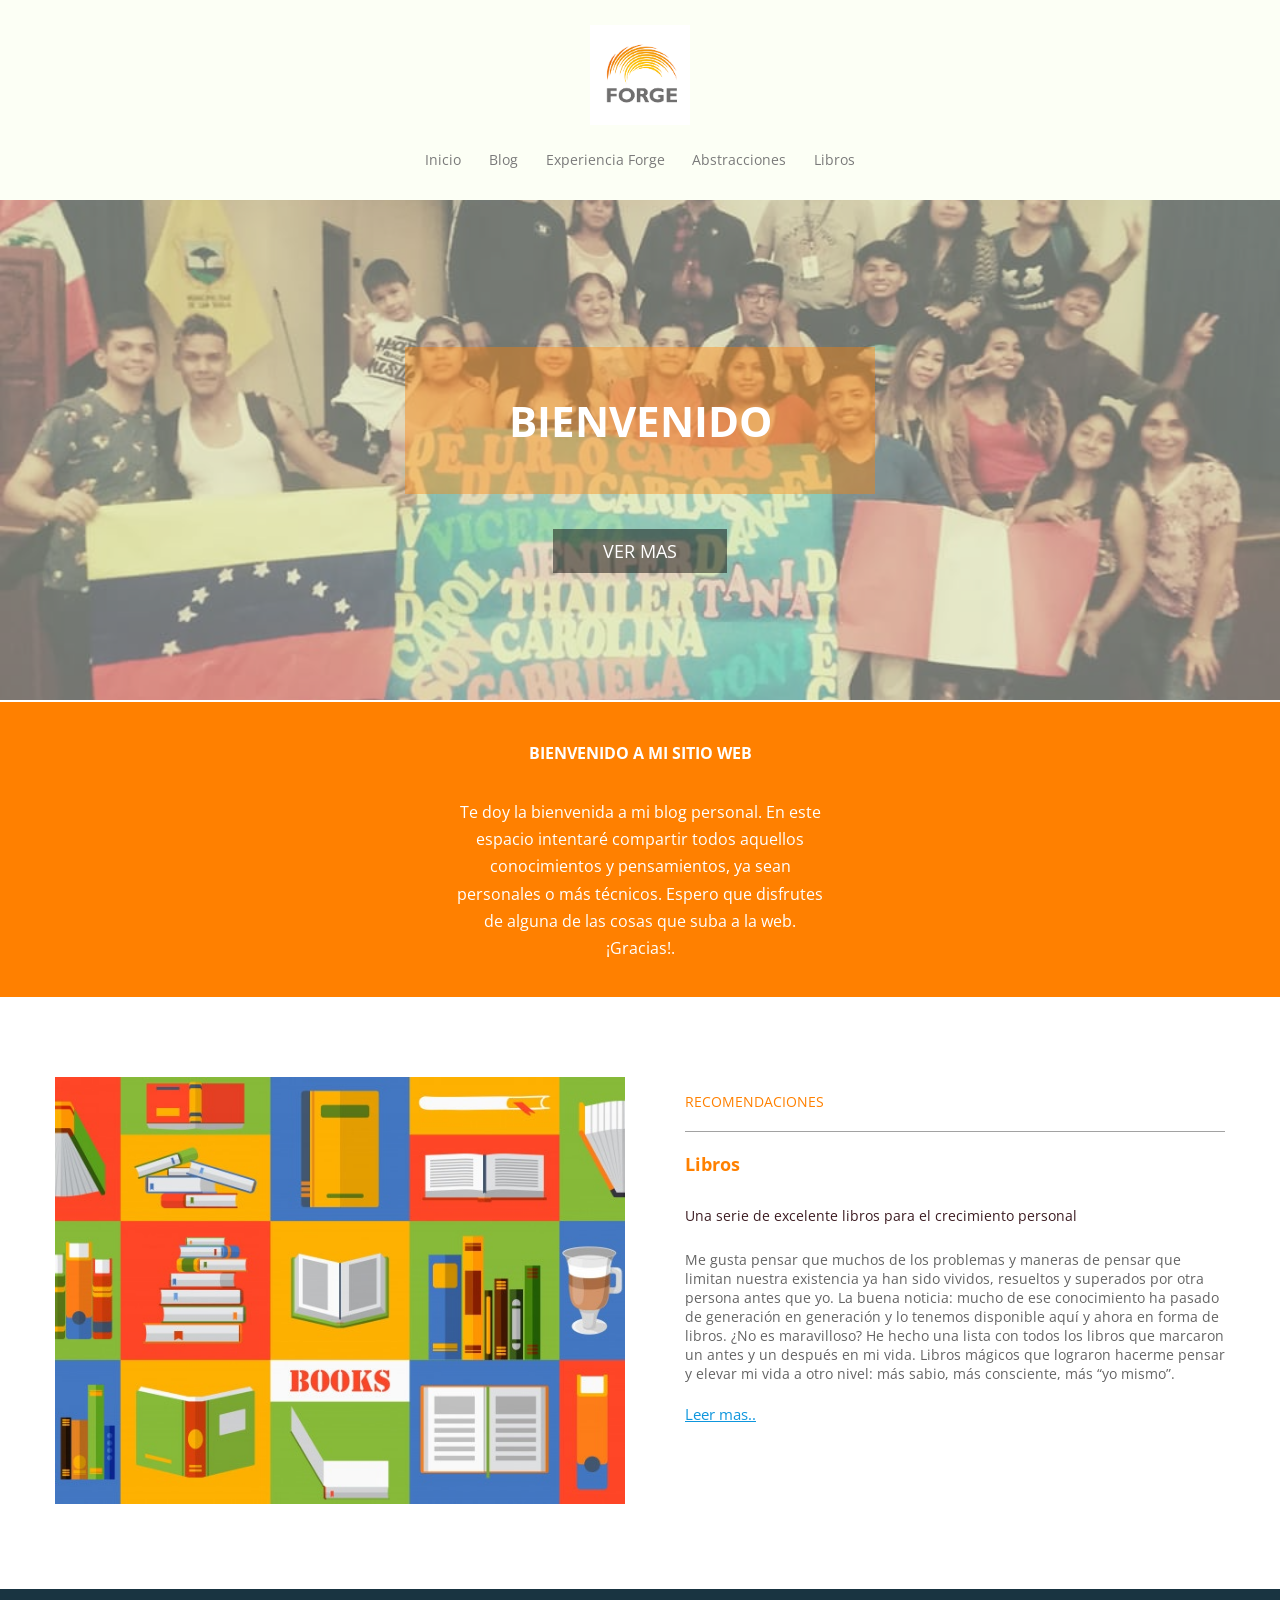
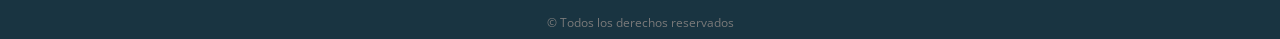
<file: index.html>
<!DOCTYPE html>
<html>
  <head>
    <meta charset="utf-8">
    <meta name="viewport" content="width=device-width, initial-scale=1.0, maximum-scale=1.0, minimum-scale=1.0, user-scalable=no">
    <title>Web Romano</title>
    <link href="https://fonts.googleapis.com/css?family=Open+Sans:400,700" rel="stylesheet">
    <link rel="stylesheet" href="css/estilos.css">
    <script type="text/javascript" src="js/prefixfree.min.js"></script>
  </head>
  <body>
    <!-- Encabezado -->
    <header>

      <div class="contenedor">
        <div class="logo">
          <img src="img/forge.png" alt="Logo">
        </div>
        <nav class="menu">
          <a href="#">Inicio</a>
          <a href="blog.html">Blog</a>
          <a href="miexpforge.html">Experiencia Forge</a>
          <a href="abstracciones.html">Abstracciones</a>
          <a href="libros.html">Libros</a>
        </nav>
      </div>
    </header>

    <!-- Banner principal -->
    <section class="banner">
      <div>
        <div class="contenedor llamada-accion">
          <p></p>
          <h2>BIENVENIDO</h2>
          <a href="blog.html">VER MAS</a>
        </div>
      </div>
    </section>

    <!-- Sección de bienvenida -->
    <section class="bienvenida">
      <div class="contenedor">
        <h3>BIENVENIDO A MI SITIO WEB</h3>
        <p>Te doy la bienvenida a mi blog personal. En este espacio intentaré compartir todos aquellos conocimientos y pensamientos, ya sean personales o más técnicos. Espero que disfrutes de alguna de las cosas que suba a la web. ¡Gracias!.</p>
      </div>
    </section>

    <!-- Sección sobre nosotros -->
    <section class="nosotros">
      <div class="contenedor">
        <div class="foto-equipo">
          <img src="img/libros3.jpg" alt="Foto de nuestro equipo">
        </div>
        <div class="conocenos">
          <p>RECOMENDACIONES</p>
          <h3>Libros</h3>
          <p>Una serie de excelente libros para el crecimiento personal</p>
          <p>Me gusta pensar que muchos de los problemas y maneras de pensar que limitan nuestra existencia ya han sido vividos, resueltos y superados por otra persona antes que yo. La buena noticia: mucho de ese conocimiento ha pasado de generación en generación y lo tenemos disponible aquí y ahora en forma de libros. ¿No es maravilloso?

He hecho una lista con todos los libros que marcaron un antes y un después en mi vida. Libros mágicos que lograron hacerme pensar y elevar mi vida a otro nivel: más sabio, más consciente, más “yo mismo”.</p>
          <a href="libros.html">Leer mas..</a>
        </div>
      </div>
    </section>

    <!-- Pie de página -->
    <footer>
      <div class="top-footer"></div>
      <div class="center-footer">
        <div class="contenedor">
          <!-- <div class="widget">
            <h4>LOREM IPSUM DOLOR</h4>
            <p>Lorem ipsum dolor sit amet, consectetuer adipiscing elit. Donec odio. Quisque volutpat mattis eros. Nullam malesuada erat ut turpis. Suspendisse urna nibh, viverra non, semper suscipit, posuere a, pede.</p>
          </div>

          <div class="widget">
            <h4>LOREM IPSUM DOLOR</h4>
            <p>Lorem ipsum dolor sit amet, consectetuer adipiscing elit. Donec odio. Quisque volutpat mattis eros. Nullam malesuada erat ut turpis. Suspendisse urna nibh, viverra non, semper suscipit, posuere a, pede.</p>
          </div> -->
        </div>
      </div>
      <div class="bottom-footer">
        <p>&copy; Todos los derechos reservados</p>
      </div>
    </footer>
  </body>
</html>
</file>
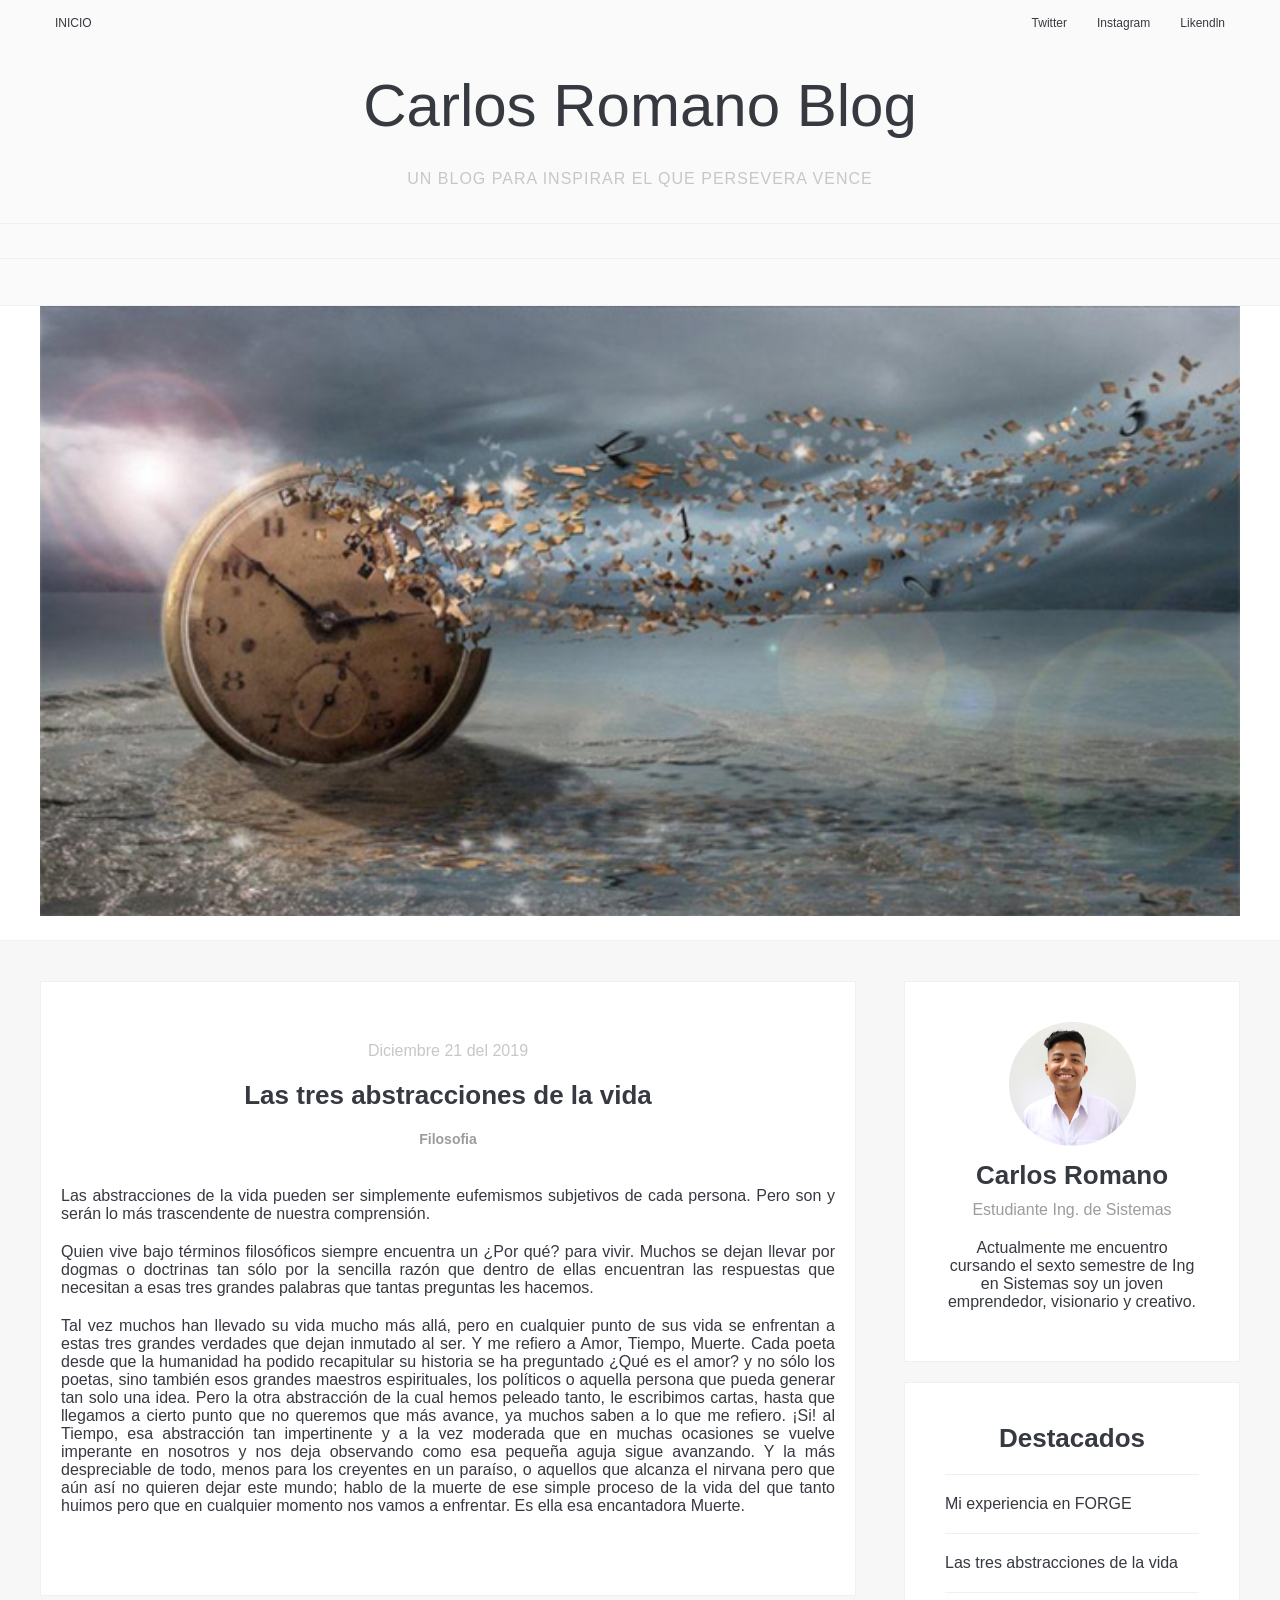
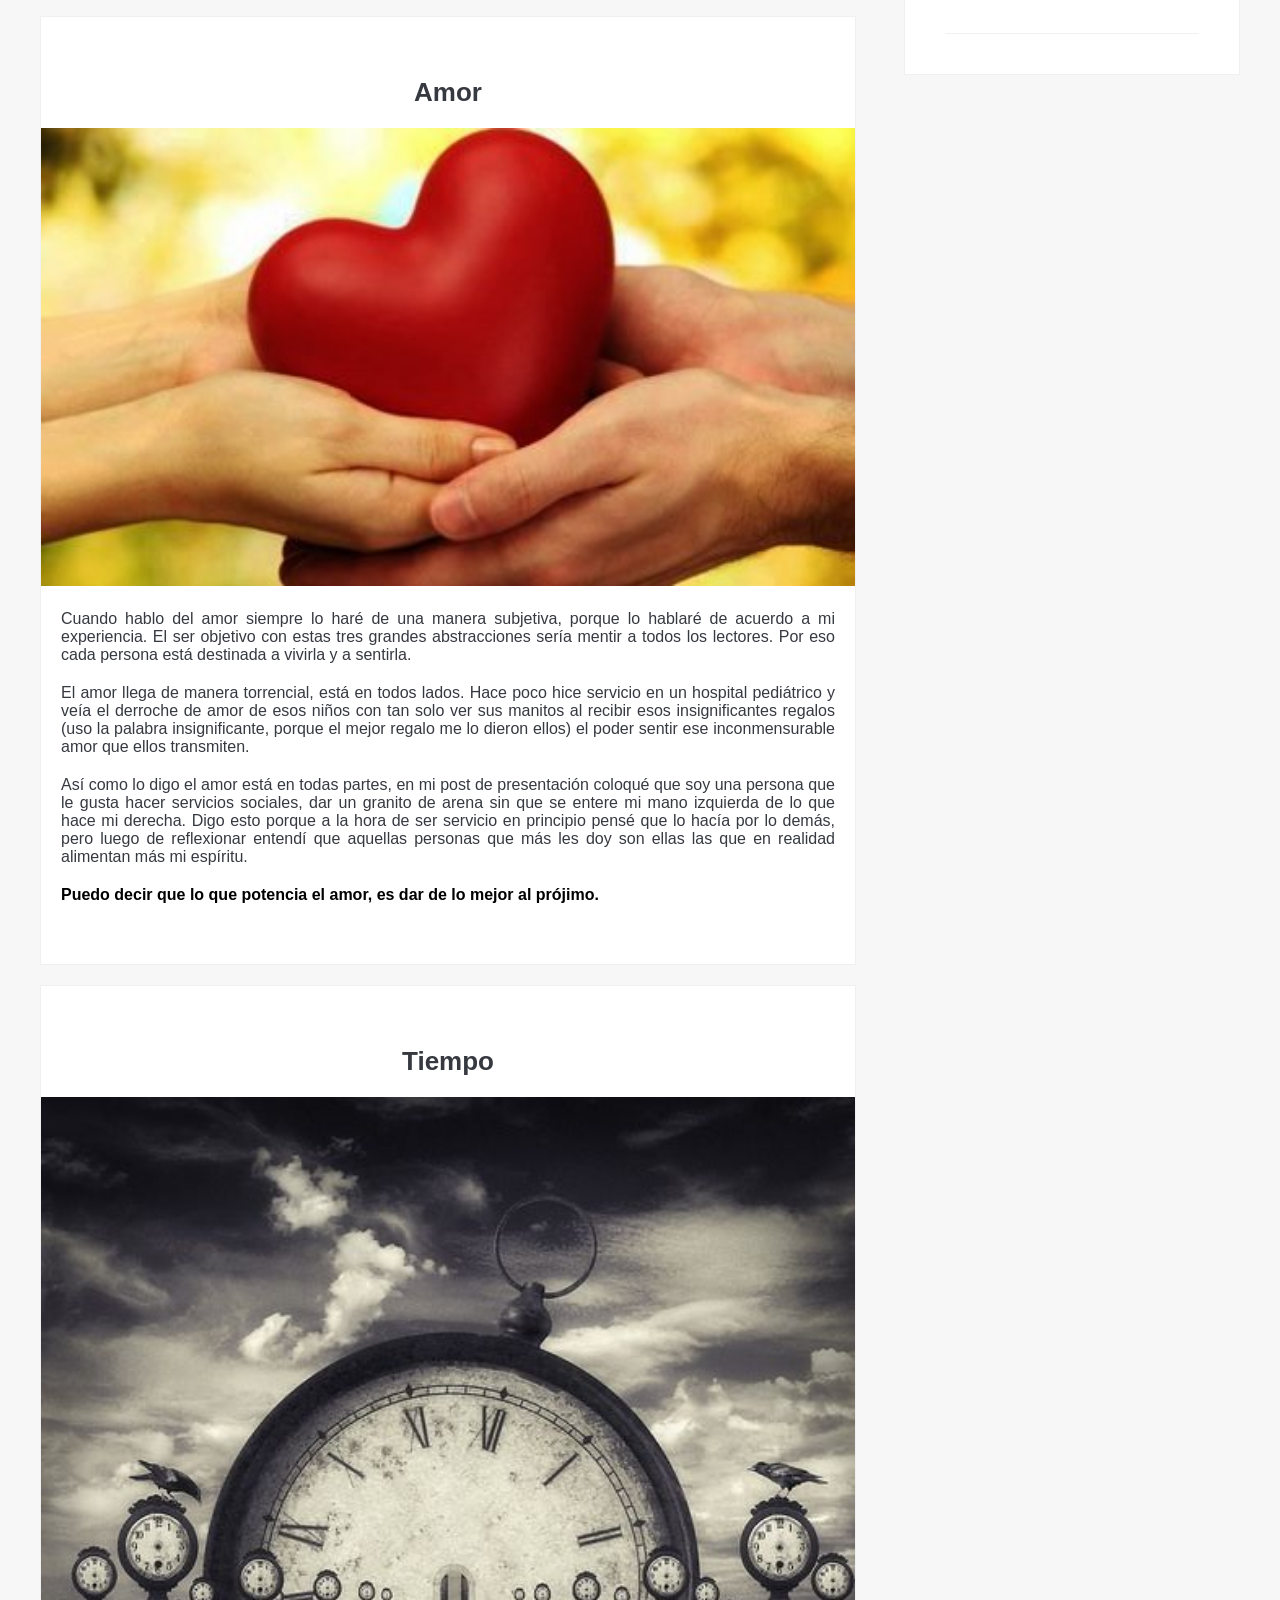
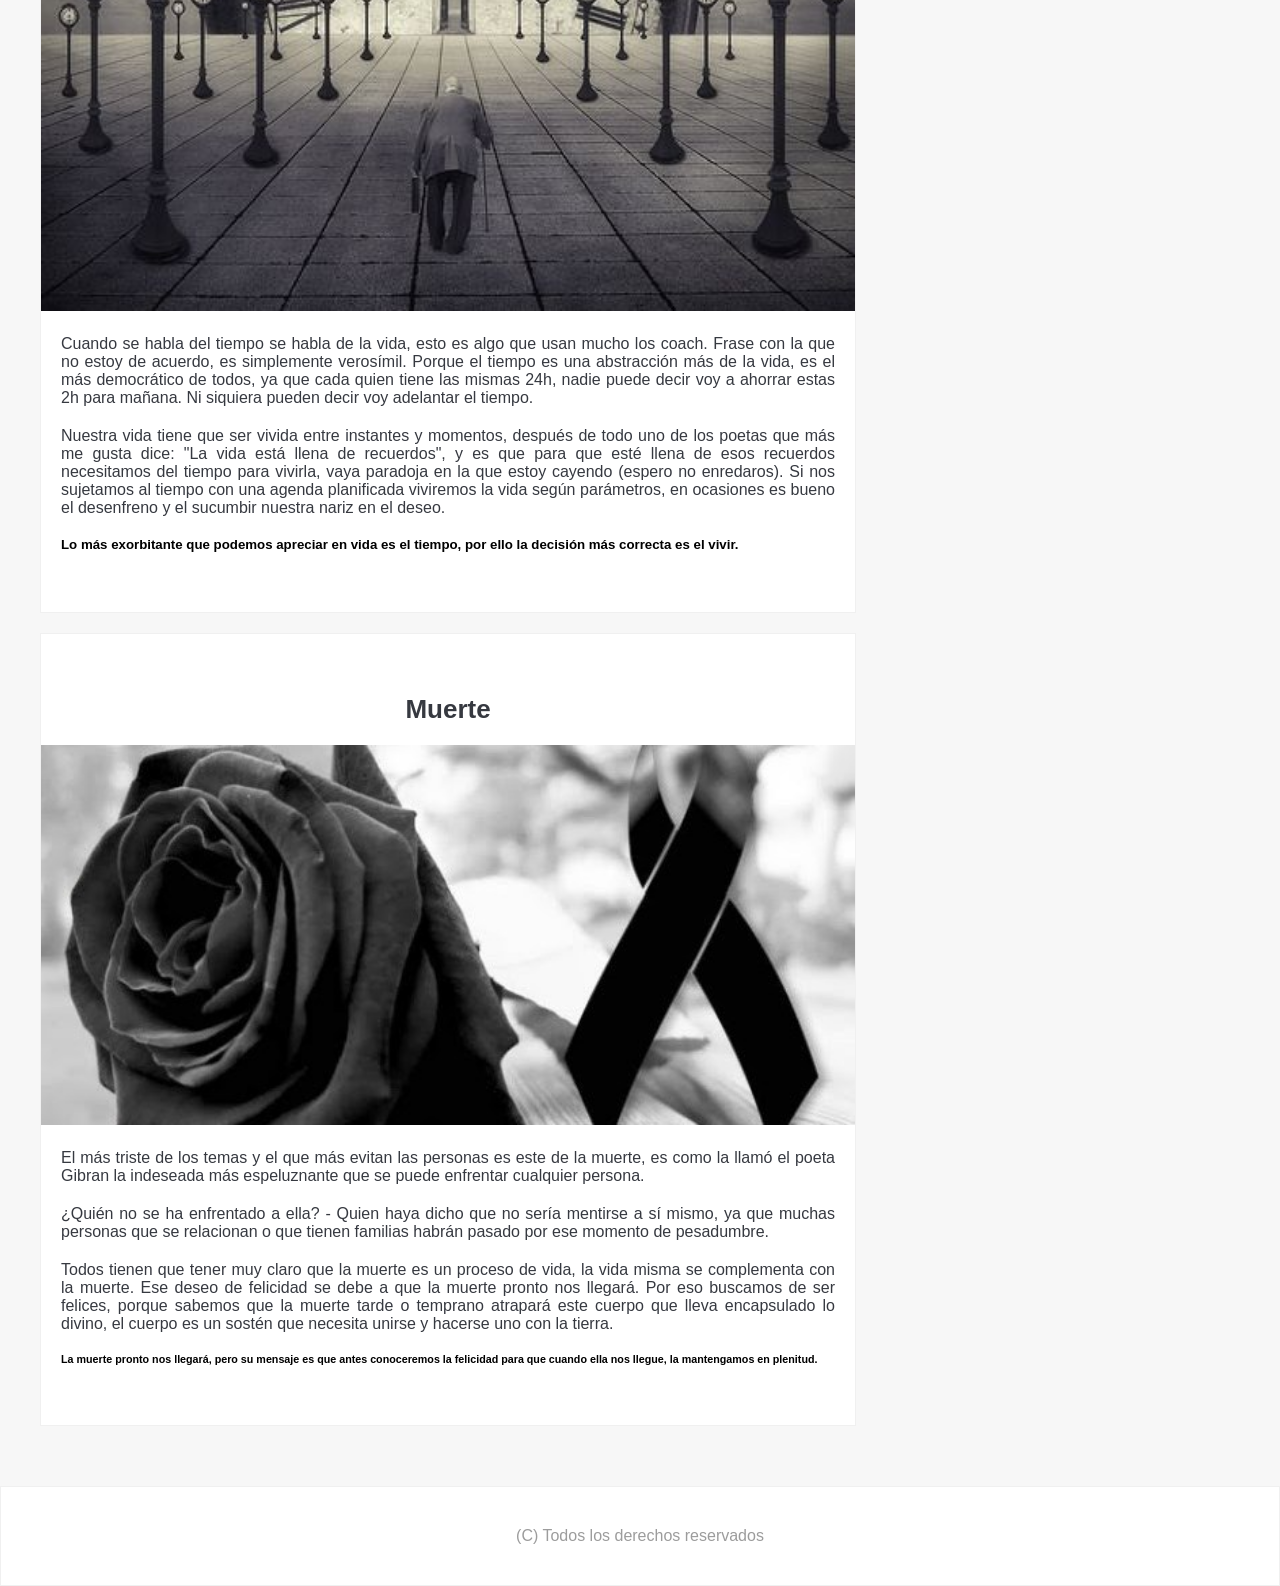
<file: abstracciones.html>
<!DOCTYPE html>
<html lang="en" dir="ltr">
<head>
  <meta charset="utf-8">
  <meta name="viewport" content="width=device-width, initial-scale=1.0, maximum-scale=1.0, minimum-scale=1.0, user-scalable=no">
  <title>Web Romano</title>
  <link href="https://fonts.googleapis.com/css?family=Open+Sans:400,700" rel="stylesheet">
  <link rel="stylesheet" href="css1/estilo.css">
  <script type="text/javascript" src="js/prefixfree.min.js"></script>
</head>
  <body>

    <div class="header">
      <div class="top-header">
        <div class="contenedor">
          <div class="top-menu">
            <ul>
              <li><a href="index.html">INICIO</a></li>

            </ul>
          </div>

          <div class="top-redes">
            <ul>
              <li><a href="https://www.linkedin.com/in/romano96/">Likendln</a></li>
              <li><a href="https://www.instagram.com/daniel96romano/?hl=es-la">Instagram</a></li>
              <li><a href="#">Twitter</a></li>
            </ul>
          </div>

        </div>


        <div class="titulo-blog">
          <div class="contenedor">
            <h1><a href="index.html">Carlos Romano Blog</a></h1>
            <p class="subtitulo">UN BLOG PARA INSPIRAR EL QUE PERSEVERA VENCE</p>
          </div>

        </div>

        <div class="menu-principal">
          <div class="contenedor">
            <ul>

            </ul>

          </div>

        </div>

      </div>
    </div>

    <div class="main">
      <div class="banner">
        <div class="contenedor">
          <div class="banner-principal">
            <img src="img/abstracciones.png" alt="Banner-principal">

          </div>

        </div>
      </div>

        <div class="blog">
          <div class="contenedor">
            <div class="articulos-blog">
              <div class="articulo">
                <p class="fecha-articulo">Diciembre 21 del 2019</p>
                <h3 class="titulo-articulo">Las tres abstracciones de la vida</h3>
                <p class="categoria-articulo">Filosofia</p>

                <div class="texto-articulo">
                  <p>Las abstracciones de la vida pueden ser simplemente eufemismos subjetivos de cada persona. Pero son y serán lo más trascendente de nuestra comprensión.</p>
                  <p>Quien vive bajo términos filosóficos siempre encuentra un ¿Por qué? para vivir. Muchos se dejan llevar por dogmas o doctrinas tan sólo por la sencilla razón que dentro de ellas encuentran las respuestas que necesitan a esas tres grandes palabras que tantas preguntas les hacemos.</p>
                  <p>Tal vez muchos han llevado su vida mucho más allá, pero en cualquier punto de sus vida se enfrentan a estas tres grandes verdades que dejan inmutado al ser. Y me refiero a Amor, Tiempo, Muerte. Cada poeta desde que la humanidad ha podido recapitular su historia se ha preguntado ¿Qué es el amor? y no sólo los poetas, sino también esos grandes maestros espirituales, los políticos o aquella persona que pueda generar tan solo una idea. Pero la otra abstracción de la cual hemos peleado tanto, le escribimos cartas, hasta que llegamos a cierto punto que no queremos que más avance, ya muchos saben a lo que me refiero. ¡Si! al Tiempo, esa abstracción tan impertinente y a la vez moderada que en muchas ocasiones se vuelve imperante en nosotros y nos deja observando como esa pequeña aguja sigue avanzando. Y la más despreciable de todo, menos para los creyentes en un paraíso, o aquellos que alcanza el nirvana pero que aún así no quieren dejar este mundo; hablo de la muerte de ese simple proceso de la vida del que tanto huimos pero que en cualquier momento nos vamos a enfrentar. Es ella esa encantadora Muerte.</p>
                </div>

              </div>

              <div class="articulo">

                <h3 class="titulo-articulo">Amor</h3>

                <img src="img/amor.jpg" alt="banner-amor">
                <div class="texto-articulo">
                  <p>Cuando hablo del amor siempre lo haré de una manera subjetiva, porque lo hablaré de acuerdo a mi experiencia. El ser objetivo con estas tres grandes abstracciones sería mentir a todos los lectores. Por eso cada persona está destinada a vivirla y a sentirla.</p>
                  <p>El amor llega de manera torrencial, está en todos lados. Hace poco hice servicio en un hospital pediátrico y veía el derroche de amor de esos niños con tan solo ver sus manitos al recibir esos insignificantes regalos (uso la palabra insignificante, porque el mejor regalo me lo dieron ellos) el poder sentir ese inconmensurable amor que ellos transmiten.</p>
                  <p>Así como lo digo el amor está en todas partes, en mi post de presentación coloqué que soy una persona que le gusta hacer servicios sociales, dar un granito de arena sin que se entere mi mano izquierda de lo que hace mi derecha. Digo esto porque a la hora de ser servicio en principio pensé que lo hacía por lo demás, pero luego de reflexionar entendí que aquellas personas que más les doy son ellas las que en realidad alimentan más mi espíritu.</p>
                  <h4>Puedo decir que lo que potencia el amor, es dar de lo mejor al prójimo.</h4>
                </div>

              </div>

              <div class="articulo">
                <h3 class="titulo-articulo">Tiempo</h3>
                <img src="img/tiempo.jpg" alt="banner-tiempo">
                <div class="texto-articulo">
                  <p>Cuando se habla del tiempo se habla de la vida, esto es algo que usan mucho los coach. Frase con la que no estoy de acuerdo, es simplemente verosímil. Porque el tiempo es una abstracción más de la vida, es el más democrático de todos, ya que cada quien tiene las mismas 24h, nadie puede decir voy a ahorrar estas 2h para mañana. Ni siquiera pueden decir voy adelantar el tiempo.</p>
                  <p>Nuestra vida tiene que ser vivida entre instantes y momentos, después de todo uno de los poetas que más me gusta dice: "La vida está llena de recuerdos", y es que para que esté llena de esos recuerdos necesitamos del tiempo para vivirla, vaya paradoja en la que estoy cayendo (espero no enredaros). Si nos sujetamos al tiempo con una agenda planificada viviremos la vida según parámetros, en ocasiones es bueno el desenfreno y el sucumbir nuestra nariz en el deseo.</p>
                  <h5>Lo más exorbitante que podemos apreciar en vida es el tiempo, por ello la decisión más correcta es el vivir.</h5>
                </div>

              </div>

              <div class="articulo">
                <h3 class="titulo-articulo">Muerte</h3>
                <img src="img/muerte.jpg" alt="banner-muerte">
                <div class="texto-articulo">
                  <p>El más triste de los temas y el que más evitan las personas es este de la muerte, es como la llamó el poeta Gibran la indeseada más espeluznante que se puede enfrentar cualquier persona.</p>
                  <p>¿Quién no se ha enfrentado a ella? - Quien haya dicho que no sería mentirse a sí mismo, ya que muchas personas que se relacionan o que tienen familias habrán pasado por ese momento de pesadumbre.</p>
                  <p>Todos tienen que tener muy claro que la muerte es un proceso de vida, la vida misma se complementa con la muerte. Ese deseo de felicidad se debe a que la muerte pronto nos llegará. Por eso buscamos de ser felices, porque sabemos que la muerte tarde o temprano atrapará este cuerpo que lleva encapsulado lo divino, el cuerpo es un sostén que necesita unirse y hacerse uno con la tierra.</p>
                  <h6>La muerte pronto nos llegará, pero su mensaje es que antes conoceremos la felicidad para que cuando ella nos llegue, la mantengamos en plenitud.</h6>
                </div>

              </div>

            </div>



            <div class="aside">
              <div class="widget">
                <div class="autor-widget">
                  <div class="foto-autor">
                    <img src="img/Foto.png" alt="Foto del autor">
                  </div>
                  <div class="datos-autor">
                    <h3 class="nombre">Carlos Romano</h3>
                    <p class="profesion">Estudiante Ing. de Sistemas</p>
                    <p class="info">Actualmente me encuentro cursando el sexto semestre de Ing en Sistemas soy un joven emprendedor, visionario y creativo.</p>
                  </div>
                </div>
              </div>

              <div class="widget">
                <div class="destacados-widget">
                  <h3 class="titulo-destacados">Destacados</h3>
                  <ul>
                    <li><a href="miexpforge.html">Mi experiencia en FORGE</a></li>
                    <li><a href="abstracciones.html">Las tres abstracciones de la vida</a></li>
                    <li><a href="#"></a></li>
                  </ul>
                </div>
              </div>
            </div>
          </div>
        </div>
      </div>

    <div class="footer">
      <p>(C) Todos los derechos reservados</p>

    </div>
  </body>
</html>
</file>
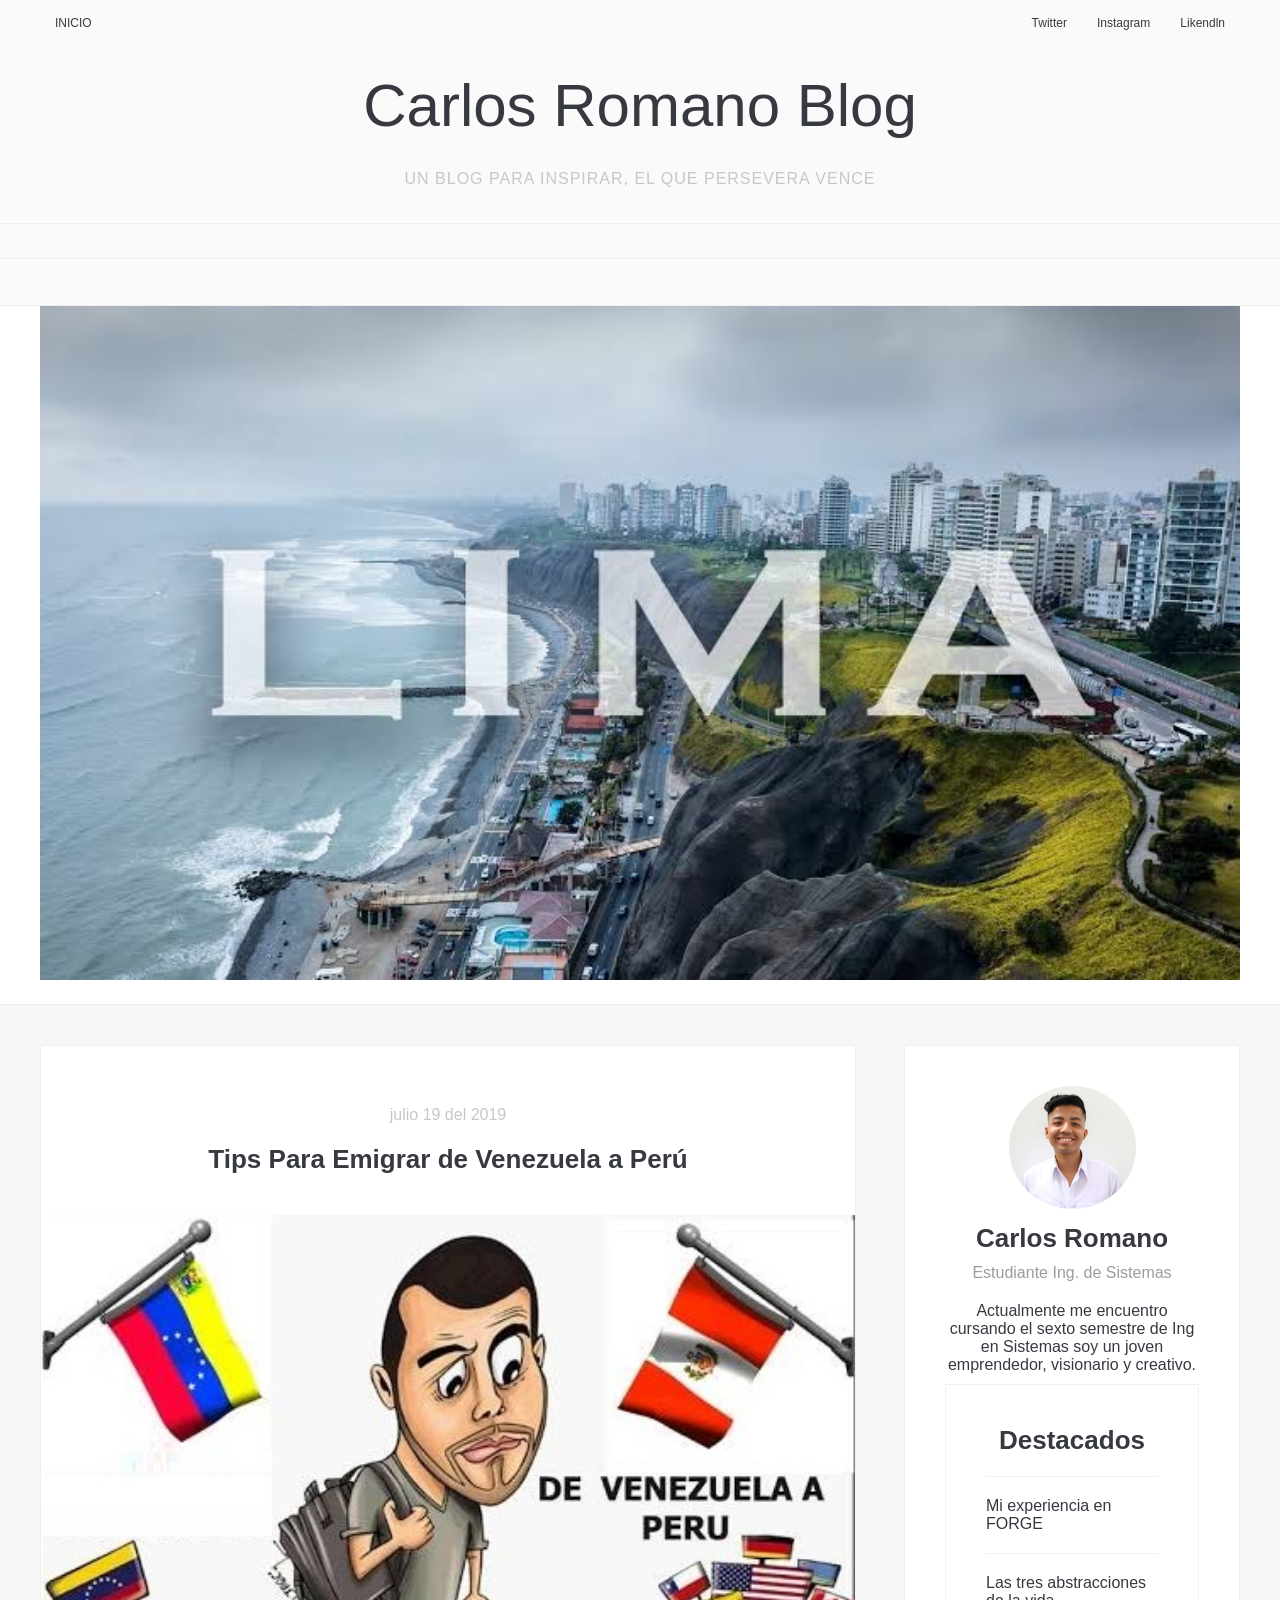
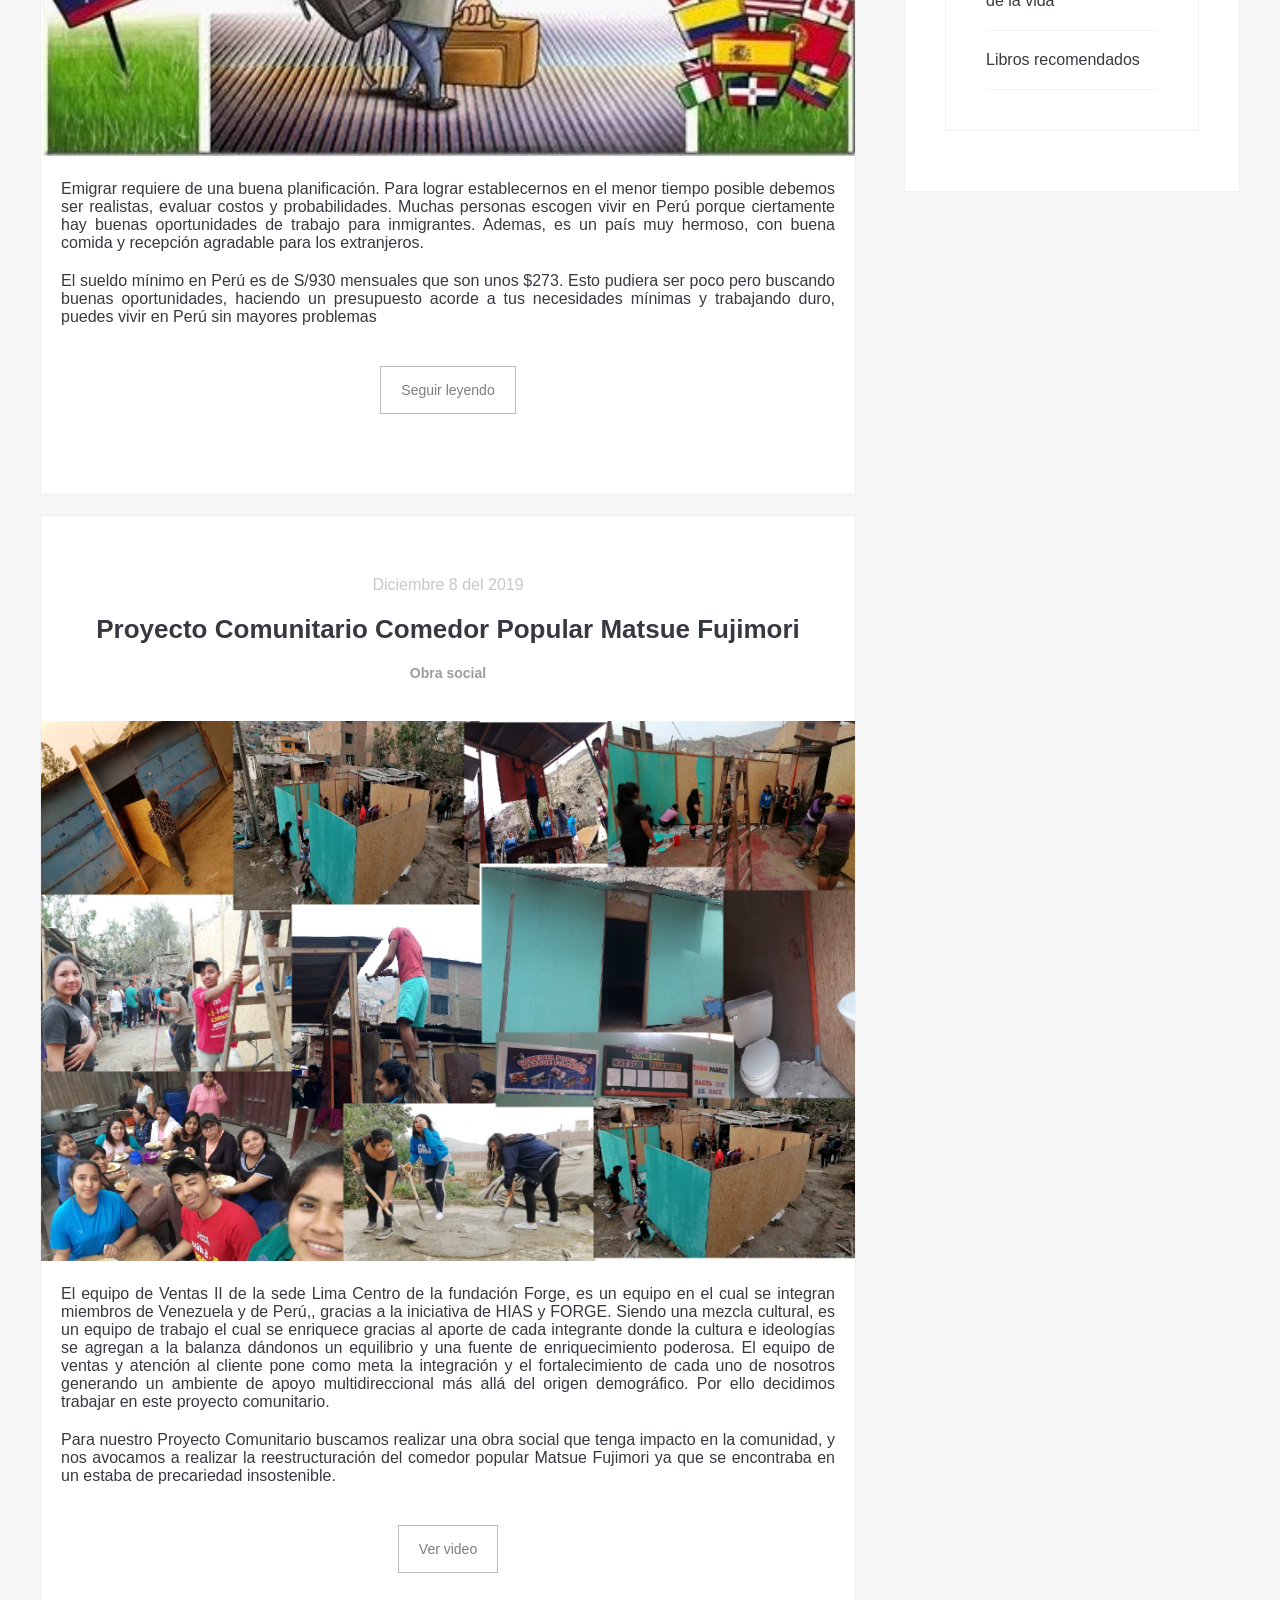
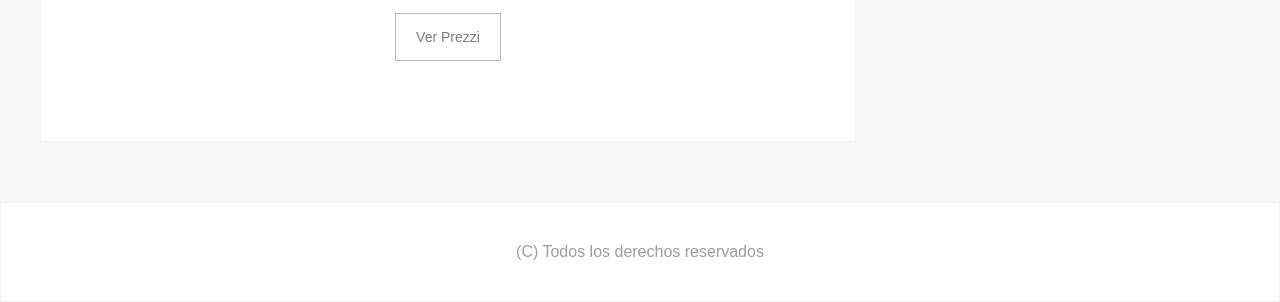
<file: blog.html>
<!DOCTYPE html>
<html lang="en" dir="ltr">
<head>
  <meta charset="utf-8">
  <meta name="viewport" content="width=device-width, initial-scale=1.0, maximum-scale=1.0, minimum-scale=1.0, user-scalable=no">
  <title>Web Romano</title>
  <link href="https://fonts.googleapis.com/css?family=Open+Sans:400,700" rel="stylesheet">
  <link rel="stylesheet" href="css1/estilo.css">
  <script type="text/javascript" src="js/prefixfree.min.js"></script>
</head>
  <body>

    <div class="header">
      <div class="top-header">
        <div class="contenedor">
          <div class="top-menu">
            <ul>
              <li><a href="index.html">INICIO</a></li>
            </ul>
          </div>

          <div class="top-redes">
            <ul>
              <li><a href="https://www.linkedin.com/in/romano96/">Likendln</a></li>
              <li><a href="https://www.instagram.com/daniel96romano/?hl=es-la">Instagram</a></li>
              <li><a href="#">Twitter</a></li>
            </ul>
          </div>

        </div>


        <div class="titulo-blog">
          <div class="contenedor">
            <h1><a href="index.html">Carlos Romano Blog</a></h1>
            <p class="subtitulo">UN BLOG PARA INSPIRAR, EL QUE PERSEVERA VENCE</p>
          </div>

        </div>

        <div class="menu-principal">
          <div class="contenedor">
            <ul>

            </ul>

          </div>

        </div>

      </div>
    </div>

    <div class="main">
      <div class="banner">
        <div class="contenedor">
          <div class="banner-principal">
            <img src="img/banner-principal1.jpg" alt="Banner-principal">

          </div>

        </div>
      </div>

        <div class="blog">
          <div class="contenedor">
            <div class="articulos-blog">
              <div class="articulo">
                <p class="fecha-articulo">julio 19 del 2019</p>
                <h3 class="titulo-articulo">Tips Para Emigrar de Venezuela a Perú</h3>
                <p class="categoria-articulo"></p>
                <img src="img/Tips.jpg" alt="banner-articulo1">
                <div class="texto-articulo">
                  <p>Emigrar requiere de una buena planificación. Para lograr establecernos en el menor tiempo posible debemos ser realistas, evaluar costos y probabilidades. Muchas personas escogen vivir en Perú porque ciertamente hay buenas oportunidades de trabajo para inmigrantes. Ademas, es un país muy hermoso, con buena comida y recepción agradable para los extranjeros.</p>
                  <p>El sueldo mínimo en Perú es de S/930 mensuales que son unos $273. Esto pudiera ser poco pero buscando buenas oportunidades, haciendo un presupuesto acorde a tus necesidades mínimas y trabajando duro, puedes vivir en Perú sin mayores problemas</p>
                </div>
                <div class="boton">
                  <a href="https://padondenosvamos.com/como-vivir-en-peru-siendo-extranjero/">Seguir leyendo</a>

                </div>
              </div>

              <div class="articulo">
                <p class="fecha-articulo">Diciembre 8 del 2019</p>
                <h3 class="titulo-articulo">Proyecto Comunitario Comedor Popular Matsue Fujimori</h3>
                <p class="categoria-articulo">Obra social</p>
                <img src="img/comedor.jpg" alt="banner-articulo1">
                <div class="texto-articulo">
                  <p>El equipo de Ventas II de la sede Lima Centro de la fundación Forge, es un equipo en el cual se integran miembros de Venezuela y de Perú,, gracias  a la iniciativa de HIAS y FORGE. Siendo una mezcla cultural, es un equipo de trabajo el cual se enriquece gracias al aporte de cada integrante donde la cultura e ideologías se agregan a la balanza dándonos un equilibrio y una fuente de enriquecimiento poderosa. El equipo de ventas y atención al cliente  pone como meta la integración y el fortalecimiento de cada uno de nosotros generando un ambiente de apoyo multidireccional más allá del origen demográfico. Por ello decidimos trabajar en este proyecto comunitario. </p>
                  <p>Para nuestro Proyecto Comunitario buscamos realizar una obra social que tenga impacto en la comunidad, y nos avocamos a realizar la reestructuración del comedor popular Matsue Fujimori ya que se encontraba en un estaba de precariedad insostenible.</p>
                </div>
                <div class="boton">
                  <a href="https://www.youtube.com/watch?v=RQKHd9cXMOc">Ver video</a>

                </div>
                <div class="boton">
                  <a href="https://prezi.com/view/89oVPbTYdl5meMqPOi0l">Ver Prezzi</a>

                </div>
              </div>
            </div>



            <div class="aside">
              <div class="widget">
                <div class="autor-widget">
                  <div class="foto-autor">
                    <img src="img/Foto.png" alt="Foto del autor">
                  </div>
                  <div class="datos-autor">
                    <h3 class="nombre">Carlos Romano</h3>
                    <p class="profesion">Estudiante Ing. de Sistemas</p>
                    <p class="info">Actualmente me encuentro cursando el sexto semestre de Ing en Sistemas soy un joven emprendedor, visionario y creativo.</p>

                </div>
              </div>

              <div class="widget">
                <div class="destacados-widget">
                  <h3 class="titulo-destacados">Destacados</h3>
                  <ul>
                    <li><a href="miexpforge.html">Mi experiencia en FORGE</a></li>
                    <li><a href="abstracciones.html">Las tres abstracciones de la vida</a></li>
                    <li><a href="libros.html.html">Libros recomendados</a></li>

                  </ul>
                </div>
              </div>
            </div>
          </div>
        </div>
      </div>

    <div class="footer">
      <p>(C) Todos los derechos reservados</p>

    </div>
  </body>
</html>
</file>
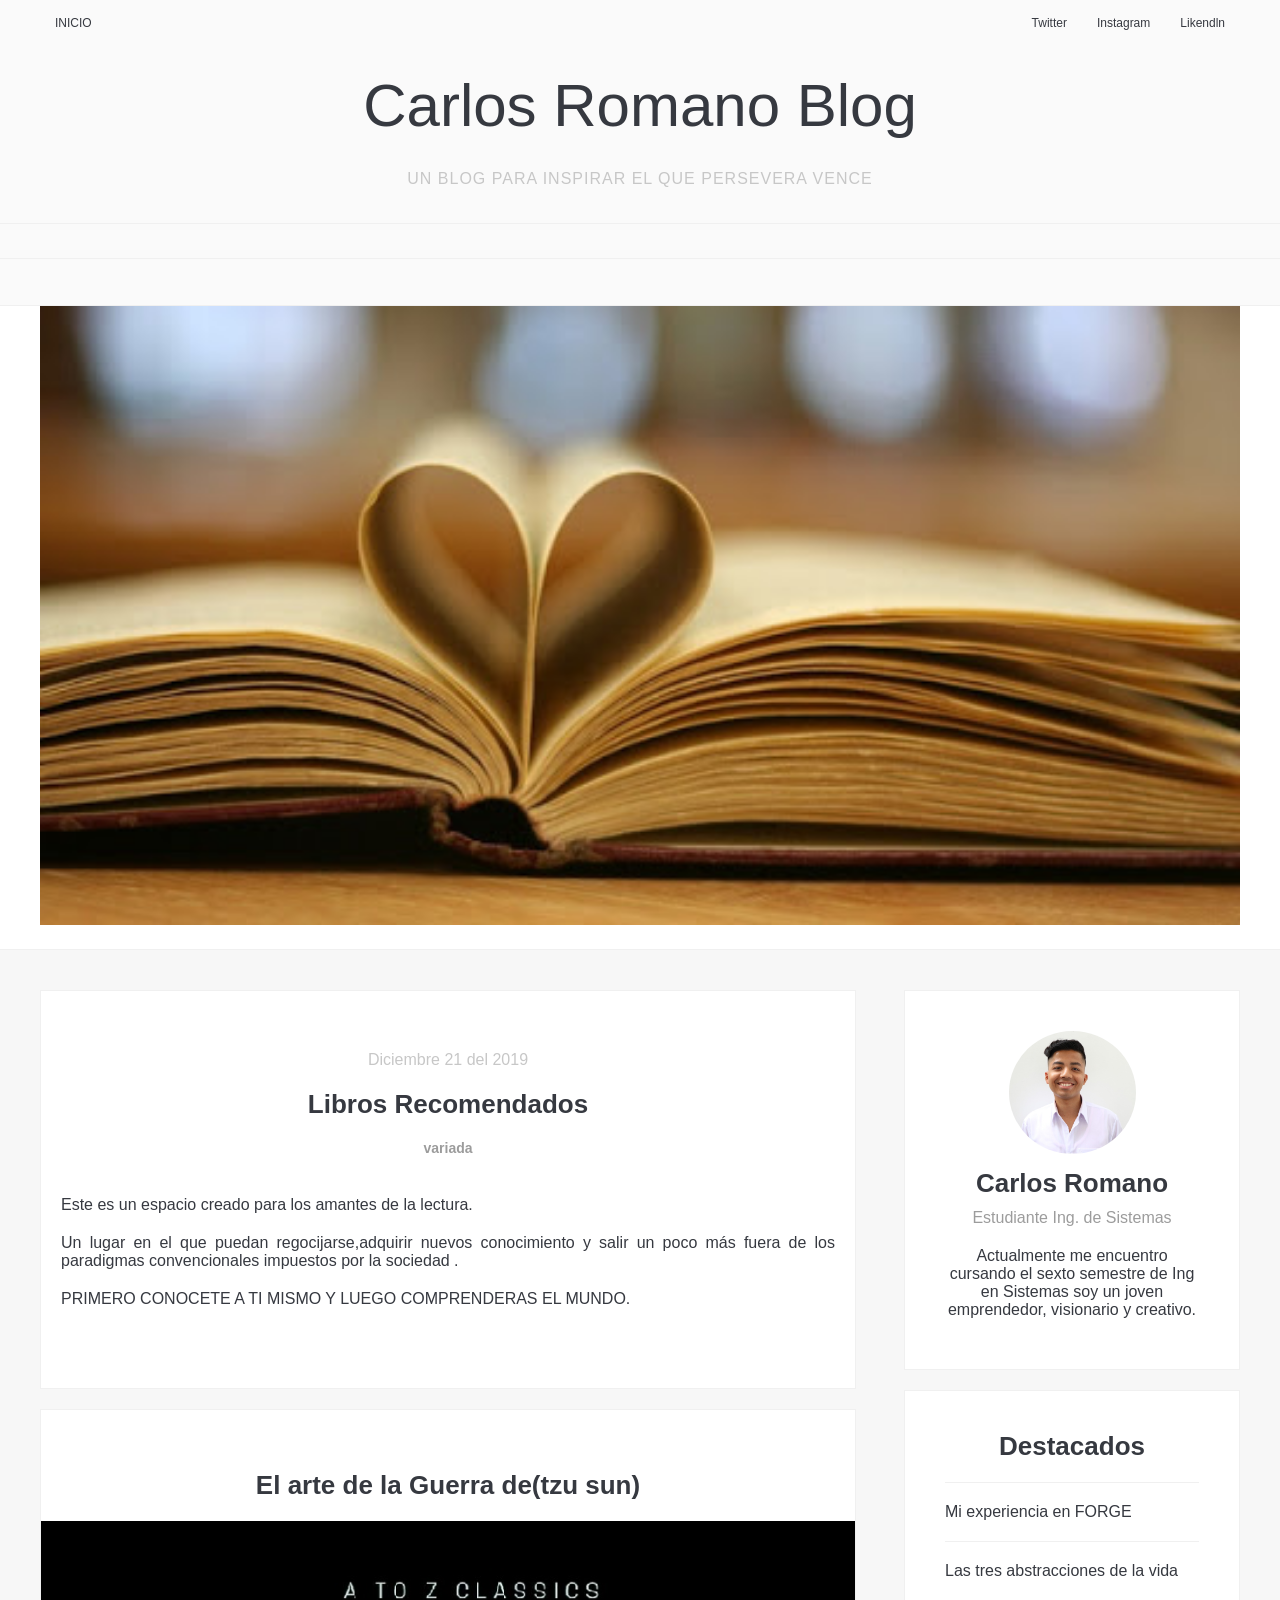
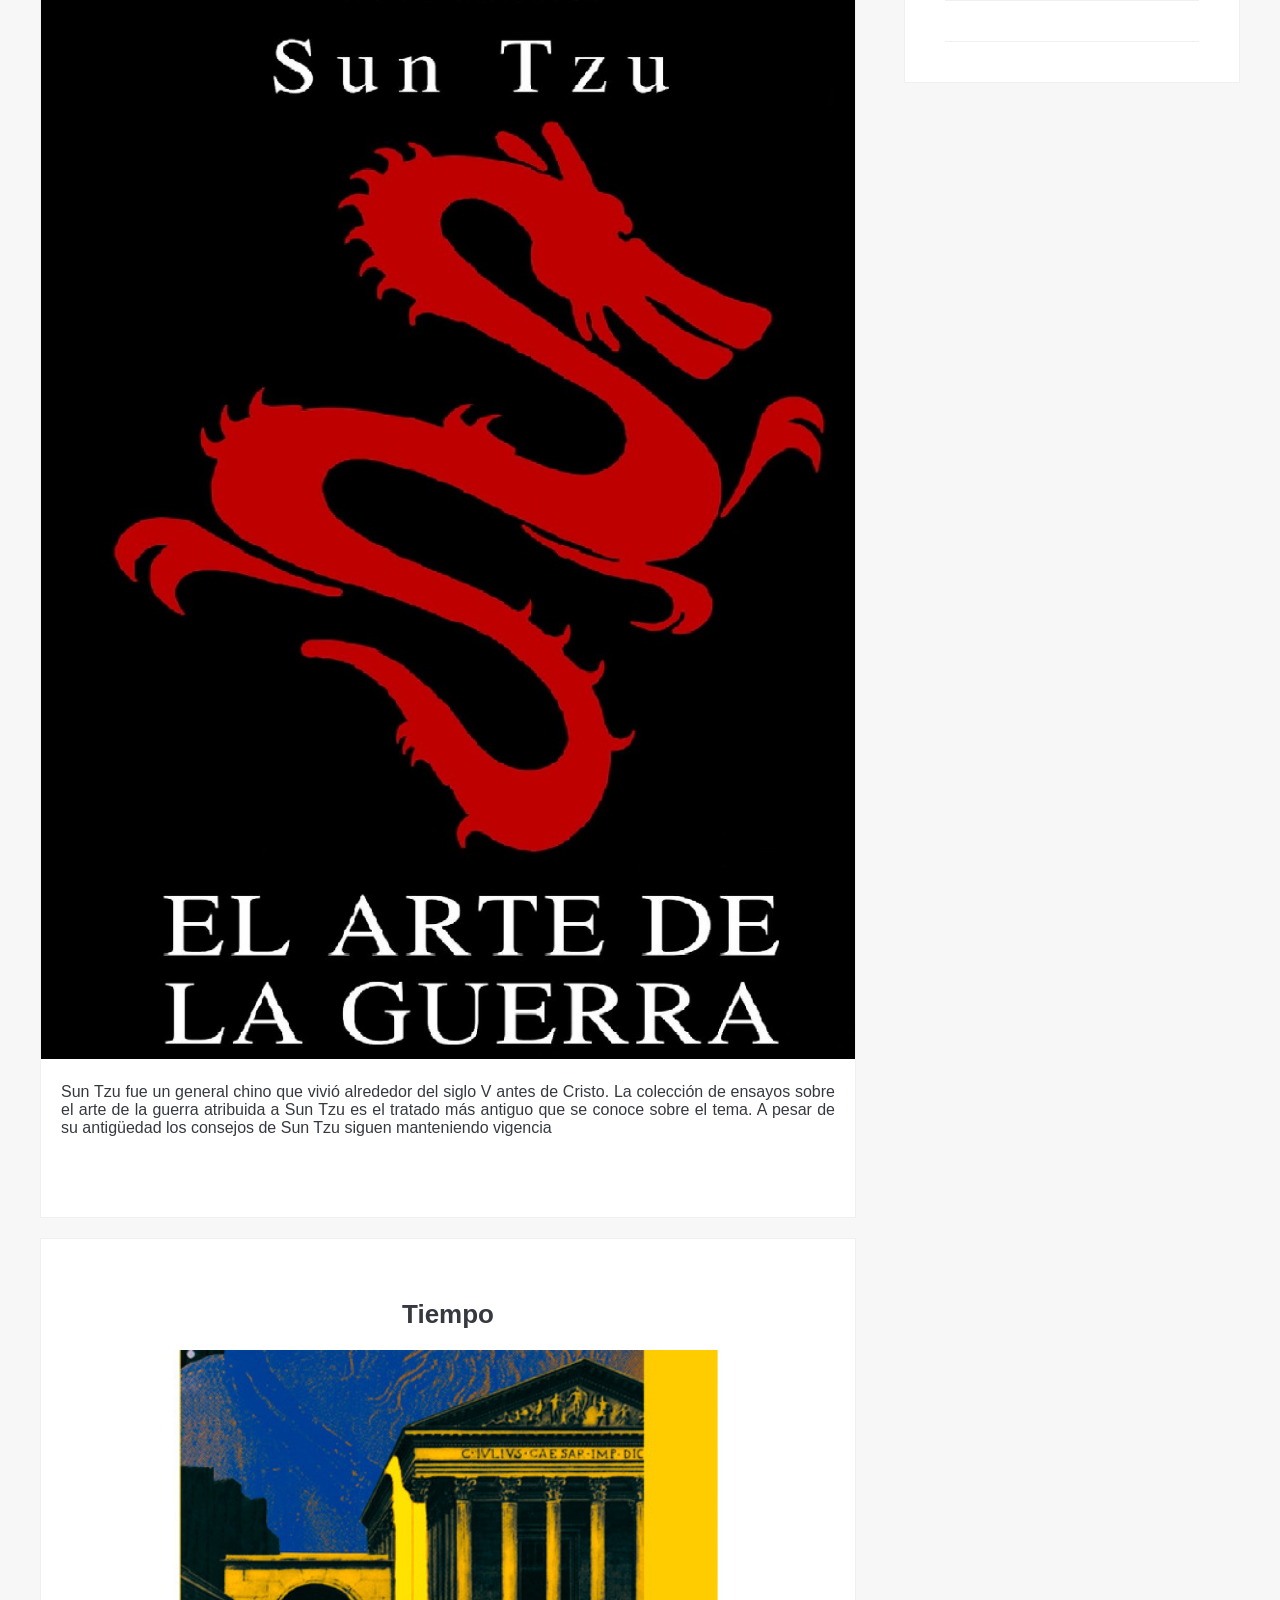
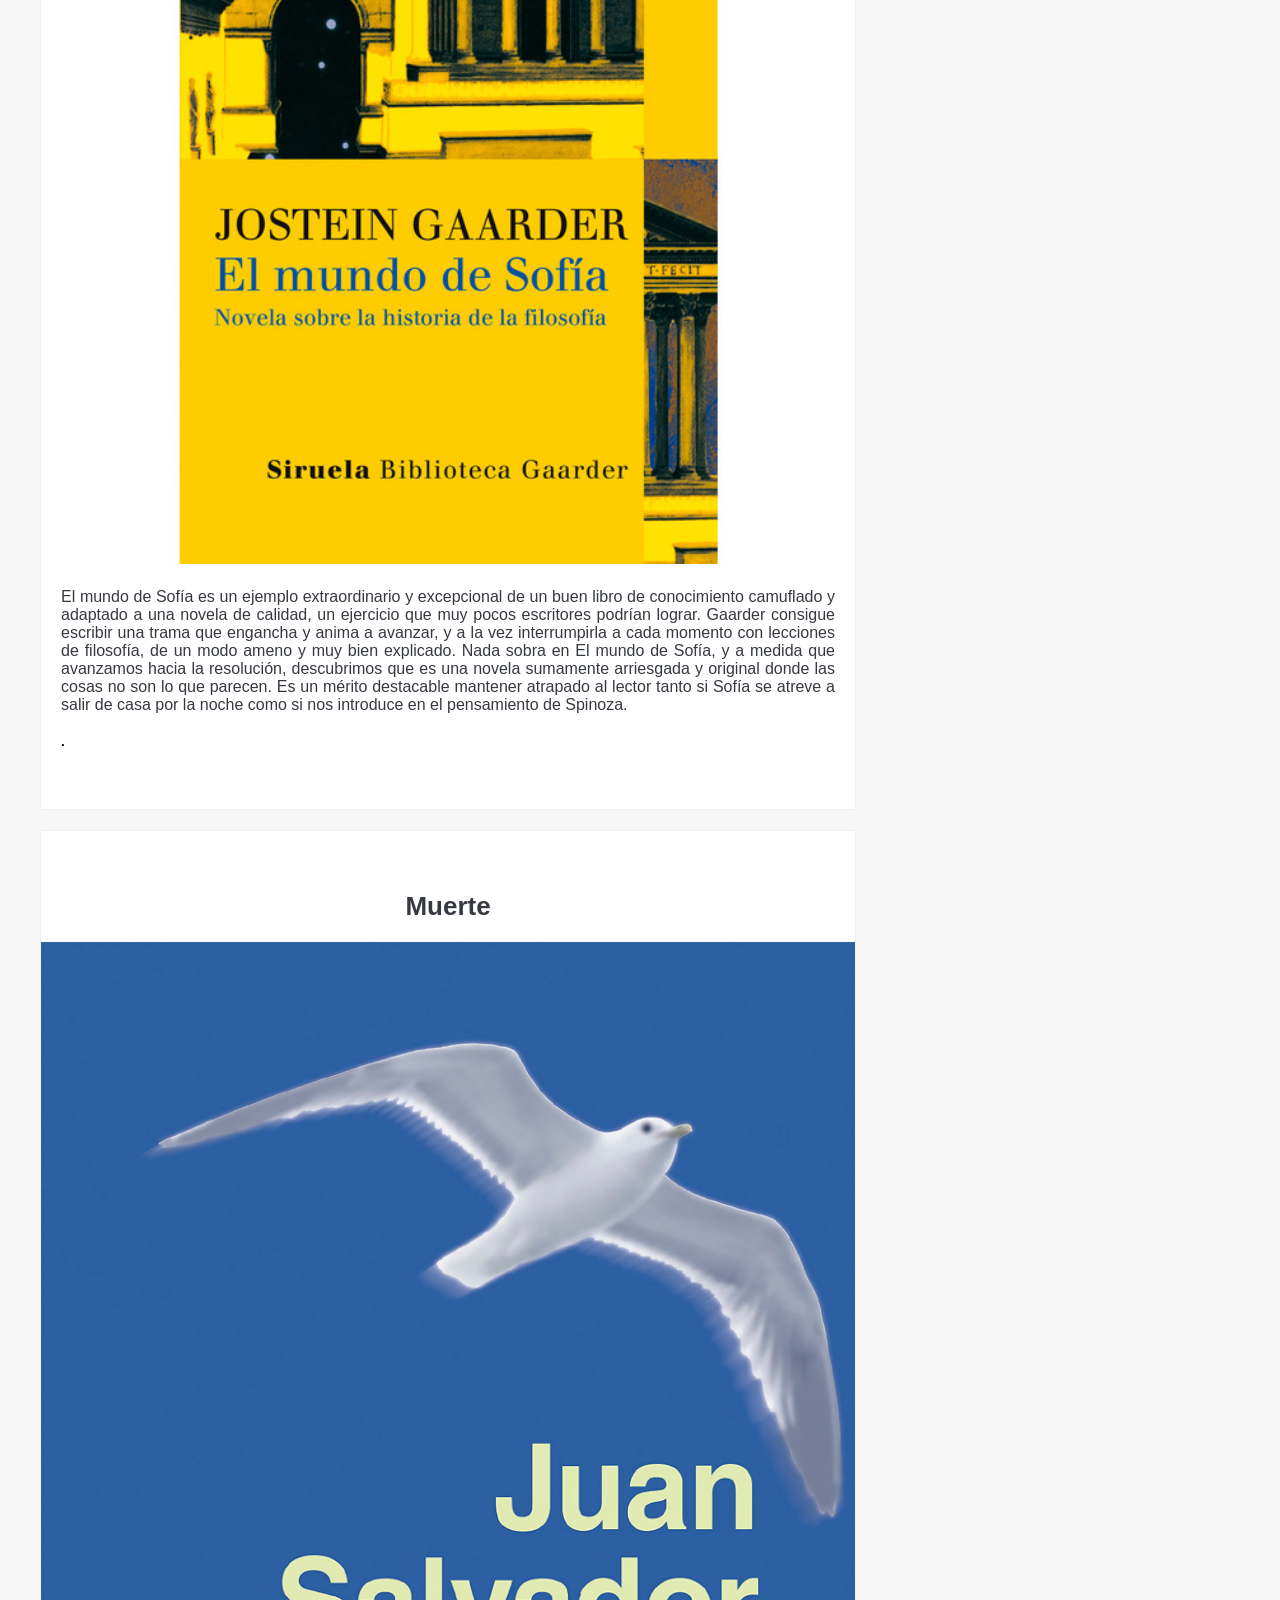
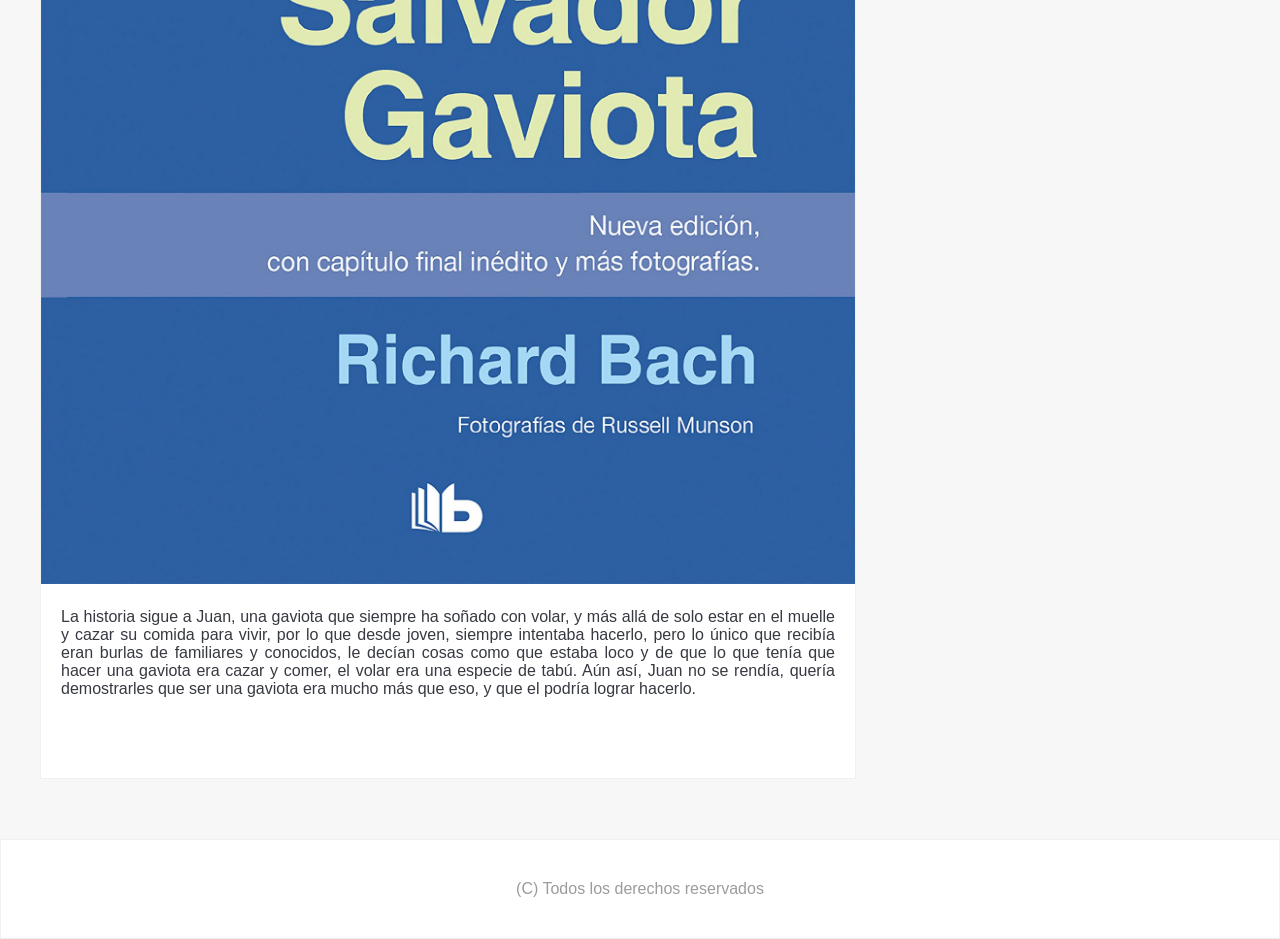
<file: libros.html>
<!DOCTYPE html>
<!DOCTYPE html>
<html lang="en" dir="ltr">
<head>
  <meta charset="utf-8">
  <meta name="viewport" content="width=device-width, initial-scale=1.0, maximum-scale=1.0, minimum-scale=1.0, user-scalable=no">
  <title>Web Romano</title>
  <link href="https://fonts.googleapis.com/css?family=Open+Sans:400,700" rel="stylesheet">
  <link rel="stylesheet" href="css1/estilo.css">
  <script type="text/javascript" src="js/prefixfree.min.js"></script>
</head>
  <body>

    <div class="header">
      <div class="top-header">
        <div class="contenedor">
          <div class="top-menu">
            <ul>
              <li><a href="index.html">INICIO</a></li>

            </ul>
          </div>

          <div class="top-redes">
            <ul>
              <li><a href="https://www.linkedin.com/in/romano96/">Likendln</a></li>
              <li><a href="https://www.instagram.com/daniel96romano/?hl=es-la">Instagram</a></li>
              <li><a href="#">Twitter</a></li>
            </ul>
          </div>

        </div>


        <div class="titulo-blog">
          <div class="contenedor">
            <h1><a href="index.html">Carlos Romano Blog</a></h1>
            <p class="subtitulo">UN BLOG PARA INSPIRAR EL QUE PERSEVERA VENCE</p>
          </div>

        </div>

        <div class="menu-principal">
          <div class="contenedor">
            <ul>

            </ul>

          </div>

        </div>

      </div>
    </div>

    <div class="main">
      <div class="banner">
        <div class="contenedor">
          <div class="banner-principal">
            <img src="img/banner-libro.jpg" alt="Banner-principal">

          </div>

        </div>
      </div>

        <div class="blog">
          <div class="contenedor">
            <div class="articulos-blog">
              <div class="articulo">
                <p class="fecha-articulo">Diciembre 21 del 2019</p>
                <h3 class="titulo-articulo">Libros Recomendados</h3>
                <p class="categoria-articulo">variada</p>

                <div class="texto-articulo">
                  <p>Este es un espacio creado para los amantes de la lectura.</p>
                  <p>Un lugar en el que puedan regocijarse,adquirir nuevos conocimiento y salir un poco más fuera de los paradigmas convencionales impuestos por la sociedad .</p>
                  <p>PRIMERO CONOCETE A TI MISMO Y LUEGO COMPRENDERAS EL MUNDO.</p>
                </div>

              </div>

              <div class="articulo">

                <h3 class="titulo-articulo">El arte de la Guerra de(tzu sun)</h3>

                <img src="img/guerra.jpg" alt="banner-el arte de la guerra">
                <div class="texto-articulo">
                  <p>Sun Tzu fue un general chino que vivió alrededor del siglo V antes de Cristo. La colección de ensayos sobre el arte de la guerra atribuida a Sun Tzu es el tratado más antiguo que se conoce sobre el tema. A pesar de su antigüedad los consejos de Sun Tzu siguen manteniendo vigencia</p>

                </div>

              </div>

              <div class="articulo">
                <h3 class="titulo-articulo">Tiempo</h3>
                <img src="img/sofia.jpg" alt="banner-El mundo de sofia">
                <div class="texto-articulo">
                  <p>El mundo de Sofía es un ejemplo extraordinario y excepcional de un buen libro de conocimiento camuflado y adaptado a una novela de calidad, un ejercicio que muy pocos escritores podrían lograr. Gaarder consigue escribir una trama que engancha y anima a avanzar, y a la vez interrumpirla a cada momento con lecciones de filosofía, de un modo ameno y muy bien explicado. Nada sobra en El mundo de Sofía, y a medida que avanzamos hacia la resolución, descubrimos que es una novela sumamente arriesgada y original donde las cosas no son lo que parecen. Es un mérito destacable mantener atrapado al lector tanto si Sofía se atreve a salir de casa por la noche como si nos introduce en el pensamiento de Spinoza.</p>
                  <h5>.</h5>
                </div>

              </div>

              <div class="articulo">
                <h3 class="titulo-articulo">Muerte</h3>
                <img src="img/gaviota.jpg" alt="banner-muerte">
                <div class="texto-articulo">
                  <p>La historia sigue a Juan, una gaviota que siempre ha soñado con volar, y más allá de solo estar en el muelle y cazar su comida para vivir, por lo que desde joven, siempre intentaba hacerlo, pero lo único que recibía eran burlas de familiares y conocidos, le decían cosas como que estaba loco y de que lo que tenía que hacer una gaviota era cazar y comer, el volar era una especie de tabú. Aún así, Juan no se rendía, quería demostrarles que ser una gaviota era mucho más que eso, y que el podría lograr hacerlo.</p>

                </div>

              </div>

            </div>



            <div class="aside">
              <div class="widget">
                <div class="autor-widget">
                  <div class="foto-autor">
                    <img src="img/Foto.png" alt="Foto del autor">
                  </div>
                  <div class="datos-autor">
                    <h3 class="nombre">Carlos Romano</h3>
                    <p class="profesion">Estudiante Ing. de Sistemas</p>
                    <p class="info">Actualmente me encuentro cursando el sexto semestre de Ing en Sistemas soy un joven emprendedor, visionario y creativo.</p>
                  </div>
                </div>
              </div>

              <div class="widget">
                <div class="destacados-widget">
                  <h3 class="titulo-destacados">Destacados</h3>
                  <ul>
                    <li><a href="miexpforge.html">Mi experiencia en FORGE</a></li>
                    <li><a href="abstracciones.html">Las tres abstracciones de la vida</a></li>
                    <li><a href="#"></a></li>
                  </ul>
                </div>
              </div>
            </div>
          </div>
        </div>
      </div>

    <div class="footer">
      <p>(C) Todos los derechos reservados</p>

    </div>
  </body>
</html>
</file>
<file: css/estilos.css>
*{
  box-sizing: border-box;
  margin: 0;
  padding: 0;
}

body{
  font-family: 'Open Sans', sans-serif;
}

.contenedor{
  width: 100%;
  max-width: 1170px;
  margin: auto;
}

/*CABECERA*/

header{
  width: 100%;
  height: 200px;
  background-color: #fcfff5;
}

.logo{
  padding: 25px 0;
}

.logo img{
  width: 100px;
  display: block;
  margin: auto;
}

.menu{
  display: flex;
  flex-direction: row;
  flex-wrap: wrap;

  justify-content: space-between;
  max-width: 430px;
  margin: auto;
}

.menu a{
  text-decoration: none;
  color: #7a7a7a;
  font-size: 14px;
}

.menu a:hover{
  color:#ff8000;
}
/*FIN DE CABECERA*/

/*BANNER PRINCIPAL*/

.banner{
  width: 100%;
  height: 500px;
  background-image: url(../img/banner2.png);
  background-position: center;
  background-size: cover;
}

.banner > div{
  width: 100%;
  height: 100%;
  background-color: rgba(209, 219, 189, 0.5);
}

.llamada-accion{
  text-align: center;
  display: flex;
  flex-flow: column wrap;
  justify-content: center;
  align-items: center;

  height: 100%;
}

.llamada-accion p{
  font-size: 18px;
  color: white;
  text-transform: uppercase;
  margin-bottom: 20px;
}

.llamada-accion h2{
  font-size: 42px;
  color: white;
  width: 100%;
  padding: 45px 0;
  background-color: rgba(255, 128, 0, 0.4);
  max-width: 470px;
}

.llamada-accion a{
  font-size: 18px;
  text-decoration: none;
  color: white;
  padding: 10px 50px;
  background-color: rgba(0,0,0,0.47);
  margin-top: 35px;

  transition: all 0.3s ease-in-out;
}

.llamada-accion a:hover{
  background-color: rgba(0,0,0,0.8);
}
/*FIN DE BANNER PRINCIPAL*/

/*SECCION DE BIENVENIDA*/

.bienvenida{
  width: 100%;
  background-color: #ff8000;
  margin-top: 2px;
  color: #ffffff;
  text-align: center;
}

.bienvenida h3{
  font-size: 16px;
  padding-top: 40px;
  padding-bottom: 35px;
}

.bienvenida p{
  font-size: 16px;
  padding-bottom: 35px;
  line-height: 1.7em;
  max-width: 370px;
  margin: 0 auto;
}

/*FIN DE SECCION DE BIENVENIDA*/

/*SECCION DE SOBRE NOSOTROS*/
.nosotros{
  padding-bottom: 80px;
}

.nosotros > .contenedor{
  display: flex;
  flex-direction: row;
  flex-wrap: wrap;
  justify-content: center;
}

.foto-equipo{
  width: 100%;
  max-width: 570px;
}

.foto-equipo img{
  width: 100%;
}

.conocenos{
  text-align: center;
  padding: 15px 0px;
  max-width: 570px;
}

.conocenos p:nth-child(1){
  font-size: 14px;
  color:#ff8000;
  padding-bottom: 20px;
  border-bottom:1px solid #a2a2a2;
}

.conocenos h3{
  padding-top: 20px;
  padding-bottom: 30px;
  color: #ff8000;
  font-size: 18px;
}

.conocenos p:nth-child(3){
  font-size: 14px;
  color:#3c1c22;
  padding-bottom: 25px;
}

.conocenos p:nth-child(4){
  font-size: 14px;
  color:#646464;
  padding-bottom: 20px;
}

.conocenos a{
  font-size: 15px;
  color: #0e96dd;
}

@media all and (min-width:769px){
  .nosotros{
    padding-top: 80px;
  }
  .foto-equipo{
    margin-right: 30px;
  }
  .conocenos{
    padding-left: 30px;
    text-align: left;
  }
}

/*FIN DE SECCION DE SOBRE NOSOTROS*/

/*PIE DE PÁGINA*/

.top-footer{
  background-color:#193441;
  height:25px;
}

.center-footer{
  background-color: #152d37;
}

.center-footer .contenedor{
  display: flex;
  flex-direction: row;
  flex-wrap: wrap;
}

.center-footer .widget{
  text-align: center;
  padding-top: 20px;
  padding-bottom: 35px;
  color:#7a7a7a;

  max-width: 270px;
  margin: 0 auto;
}

.center-footer .widget h4{
  padding-bottom: 35px;
  font-size: 18px;
}

.center-footer .widget p{
  font-size: 14px;
}

.bottom-footer{
  background-color:#193441;
  height:25px;
}

.bottom-footer p{
  color:#7a7a7a;
  font-size: 12px;
  text-align: center;
}

/*FIN DE PIE DE PÁGINA*/
</file>
<file: css1/estilo.css>
*{
  margin: 0;
  padding: 0;
  -webkit-box-sizing: border-box;
  -moz-box-sizing: border-box;
  box-sizing: border-box;
}

body{
  font-family: sans-serif;
}

.contenedor{
  width: 1200px;
  margin: 0 auto;
}

/*HEADER*/

.header .top-header{
  padding: 6px 0;
  font-size: 12px;
  border-bottom: 1px solid #f0f0f0;
  background: #fafafa;
  overflow: hidden;
}

.header .top-header .contenedor .top-menu{
  float: left;
}

.header .top-header .contenedor .top-menu ul{
  list-style: none;
}

.header .top-header .contenedor .top-menu ul li{
  float: left;
}

.header .top-header .contenedor .top-menu ul li a{
  text-decoration: none;
  color: #363940;
  padding: 10px 15px;
  display: inline-block;
}

.header .top-header .contenedor .top-menu ul li a:hover{
  color: #8b919c;
}

.header .top-header .contenedor .top-redes{
  float: right;
}

.header .top-header .contenedor .top-redes ul{
  list-style: none;
}

.header .top-header .contenedor .top-redes ul li{
  float: right;
}

.header .top-header .contenedor .top-redes ul li a{
  text-decoration: none;
  color: #363940;
  padding: 10px 15px;
  display: inline-block;
}

.header .top-header .contenedor .top-redes ul li a:hover{
  color: #8b919c;
}

.titulo-blog{
  margin: 35px 0;
  text-align: center;
}

.titulo-blog .contenedor h1 a{
  text-decoration: none;
  color: #363940;
  font-size: 60px;
  display: inline-block;
  padding: 30px 0;
  font-weight: 300;
}

.titulo-blog .contenedor h1 a:hover{
  color: #8b919c;
}

.titulo-blog .contenedor .subtitulo{
  font-size: 16px;
  letter-spacing: 1px;
  color: #c7c7c7;
}

.menu-principal{
  margin-bottom: 40px;
  border-top: 1px solid #f0f0f0;
  border-bottom: 1px solid #f0f0f0;
  text-align: center;
  padding: 10px 0;
}

.menu-principal .contenedor ul{
  list-style: none;
  display: inline-block;
  margin: 0 auto;
}

.menu-principal .contenedor ul li{
  display: inline-block;
}

.menu-principal .contenedor ul li a{
  display: inline-block;
  padding: 10px 20px;
  text-decoration: none;
  color: #363940;
}

.menu-principal .contenedor ul li a:hover{
  color: #8b919c;
}

/*MAIN*/

/*Banner*/

.main .banner{
  padding-bottom: 20px;
  border-bottom: 1px solid #f0f0f0;
}

.main .banner .contenedor .banner-principal{
  width: 100%;
}

.main .banner .contenedor .banner-principal img{
  width: 100%;
}

/*Blog*/

.blog{
  background: #f7f7f7;
  padding: 40px 0;
}

.blog .contenedor{
  overflow: hidden;
}

/*Articulos blog*/

.blog .contenedor .articulos-blog{
  float: left;
  width: 68%;
}

.blog .contenedor .articulos-blog .articulo{
  background: #fff;
  padding: 60px 0;
  border: 1px solid #f0f0f0;
  margin-bottom: 20px;
}

.blog .contenedor .articulos-blog .articulo .fecha-articulo{
  color: #c7c7c7;
  font-size: 16px;
  text-align: center;
  margin-bottom: 20px;
}

.blog .contenedor .articulos-blog .articulo .titulo-articulo{
  color: #363940;
  font-size: 26px;
  text-align: center;
  margin-bottom: 20px;
}

.blog .contenedor .articulos-blog .articulo .categoria-articulo{
  color: #9c9c9c;
  font-size: 14px;
  font-weight: bold;
  text-align: center;
  margin-bottom: 40px;
}

.blog .contenedor .articulos-blog .articulo img{
  width: 100%;
  margin-bottom: 20px;
}

.blog .contenedor .articulos-blog .articulo .texto-articulo{
  padding: 0 20px;
  text-align: justify;
}

.blog .contenedor .articulos-blog .articulo .texto-articulo p{
  margin-bottom: 20px;
  color: #363940;
}

.blog .contenedor .articulos-blog .articulo .boton{
  text-align: center;
  padding: 20px;
}


.blog .contenedor .articulos-blog .articulo .boton a{
  text-decoration: none;
  display: inline-block;
  padding: 15px 20px;
  background: none;
  border: 1px solid #bababa;
  font-size: 14px;
  color: #7d7d7d;
}

.blog .contenedor .articulos-blog .articulo .boton a:hover{
  background: #7d7d7d;
  color: #fff;
}

/*ASIDE*/
.aside{
  float: right;
  width: 28%;
}

.aside .widget{
  background: #fff;
  padding: 40px;
  margin-bottom: 20px;
  border: 1px solid #f0f0f0;
}

.aside .widget .autor-widget .foto-autor{
  text-align: center;
  margin-bottom: 10px;
}

.aside .widget .autor-widget .foto-autor img{
  width: 50%;
  border-radius: 50%;

}

.aside .widget .autor-widget .datos-autor{
  text-align: center;
}

.aside .widget .autor-widget .datos-autor .nombre{
  color: #363940;
  font-size: 26px;
  margin-bottom: 10px;
}

.aside .widget .autor-widget .datos-autor .profesion{
  color: #9c9c9c;
  font-size: 16px;
  margin-bottom: 20px;
}

.aside .widget .autor-widget .datos-autor .info{
  text-align: center;
  color: #363940;
  font-size: 16px;
  margin-bottom: 10px;
}

.aside .widget .destacados-widget{
  text-align: center;
}

.aside .widget .destacados-widget .titulo-destacados{
  color: #363940;
  font-size: 26px;
  margin-bottom: 20px;
}

.aside .widget .destacados-widget ul{
  list-style: none;
  text-align: left;
  border-top: 1px solid #f0f0f0;
}

.aside .widget .destacados-widget ul li a{
  color: #363940;
  font-size: 16px;
  display: block;
  padding: 20px 0;
  border-bottom: 1px solid #f0f0f0;
  text-decoration: none;
}

.aside .widget .destacados-widget ul li a:hover{
  text-decoration: underline;
  color: #8b919c;
}

/*Footer*/

.footer{
  background: #fff;
  padding: 40px;
  border: 1px solid #f0f0f0;
  text-align: center;
  color: #9c9c9c;
}
</file>
